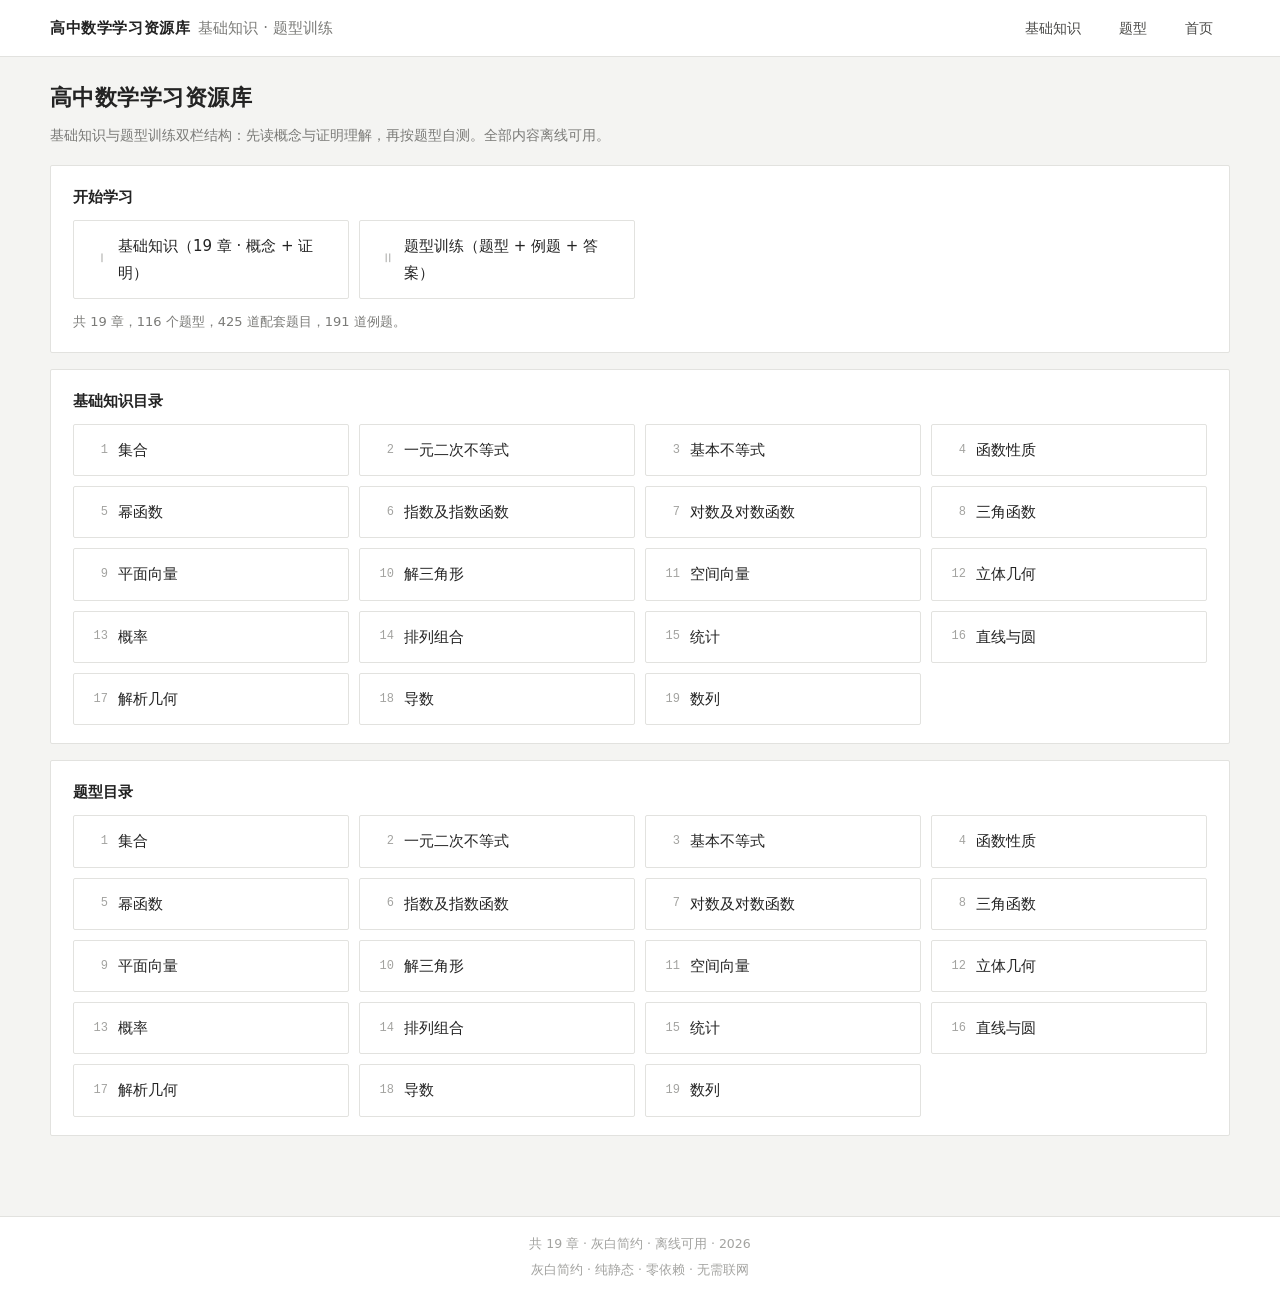
<file: index.html>
<!DOCTYPE html>
<html lang="zh-CN">
<head>
<meta charset="utf-8">
<meta name="viewport" content="width=device-width, initial-scale=1">
<title>高中数学学习资源库</title>
<meta name="description" content="高中数学基础知识与题型训练资源库：概念梳理、证明推导、题型配套练习与解析。离线可用。">
<link rel="stylesheet" href="css/styles.css">
<link rel="stylesheet" href="css/math.css">
</head>
<body>

<header class="site-header">
  <div class="site-header__inner">
    <div class="brand">高中数学学习资源库<span id="brand-sub">基础知识 · 题型训练</span></div>
    <nav class="main-nav">
      <a id="nav-knowledge" href="#/knowledge">基础知识</a>
      <a id="nav-types" href="#/types">题型</a>
      <a href="#/">首页</a>
    </nav>
  </div>
</header>

<div class="layout" id="layout">
  <aside class="sidebar" id="sidebar" hidden></aside>
  <main class="content" id="main" aria-live="polite"></main>
</div>

<footer class="site-footer">
  <span id="footer-note">高中数学学习资源库</span>
  <div style="margin-top:4px">灰白简约 · 纯静态 · 零依赖 · 无需联网</div>
</footer>

<!-- 1) 数据注册中心 + 章节目录 -->
<script src="js/data/manifest.js"></script>
<!-- 2) 核心程序 -->
<script src="js/math.js"></script>
<script src="js/app.js"></script>
<!-- 3) 章节内容文件（js/data/k-*.js 与 t-*.js）由 app.js 按需动态加载 -->

</body>
</html>
</file>
<file: css/styles.css>
/* ===========================================================
   学习网站构建 · 高中数学学习资源库
   styles.css —— 简约灰白主题
   =========================================================== */

:root {
  --bg: #f4f4f2;
  --surface: #ffffff;
  --surface-2: #fafaf8;
  --line: #e2e2df;
  --line-strong: #cfcfca;
  --ink: #232323;
  --ink-2: #4a4a48;
  --ink-3: #7b7b78;
  --ink-4: #a3a3a0;
  --accent: #3f3f3d;
  --ok: #3f6b52;
  --warn: #8a6d3b;
  --bad: #8c4a42;
  --radius: 2px;
  --font: "Segoe UI", "Microsoft YaHei", "PingFang SC", "Hiragino Sans GB", system-ui, sans-serif;
  --math-font: "Cambria Math", "Latin Modern Math", "STIX Two Math", "Times New Roman", "Cambria", serif;
  --mono: "Cascadia Mono", Consolas, "Courier New", monospace;
}

* { box-sizing: border-box; }

html, body { height: 100%; }

body {
  margin: 0;
  background: var(--bg);
  color: var(--ink);
  font-family: var(--font);
  font-size: 15px;
  line-height: 1.75;
  -webkit-font-smoothing: antialiased;
}

a { color: var(--accent); text-decoration: none; }
a:hover { text-decoration: underline; }

/* ---------- 页头 ---------- */
.site-header {
  background: var(--surface);
  border-bottom: 1px solid var(--line);
  position: sticky;
  top: 0;
  z-index: 20;
}
.site-header__inner {
  max-width: 1220px;
  margin: 0 auto;
  padding: 0 20px;
  height: 56px;
  display: flex;
  align-items: center;
  gap: 26px;
}
.brand {
  font-size: 15px;
  font-weight: 600;
  letter-spacing: .04em;
  color: var(--ink);
  white-space: nowrap;
}
.brand span { color: var(--ink-3); font-weight: 400; margin-left: 8px; letter-spacing: 0; }
.main-nav { display: flex; gap: 4px; margin-left: auto; }
.main-nav a {
  padding: 6px 16px;
  border: 1px solid transparent;
  border-radius: var(--radius);
  color: var(--ink-2);
  font-size: 14px;
  text-decoration: none;
  transition: background .12s, color .12s, border-color .12s;
}
.main-nav a:hover { background: var(--surface-2); text-decoration: none; }
.main-nav a.is-active {
  color: var(--ink);
  font-weight: 600;
  border-color: var(--line-strong);
  background: var(--surface-2);
}

/* ---------- 布局 ---------- */
.layout {
  max-width: 1220px;
  margin: 0 auto;
  padding: 22px 20px 64px;
  display: grid;
  grid-template-columns: 232px minmax(0, 1fr);
  gap: 26px;
  align-items: start;
}
.layout--full { grid-template-columns: minmax(0, 1fr); }
.layout--full .sidebar { display: none; }

/* ---------- 侧栏 ---------- */
.sidebar {
  position: sticky;
  top: 78px;
  max-height: calc(100vh - 100px);
  overflow-y: auto;
  background: var(--surface);
  border: 1px solid var(--line);
  border-radius: var(--radius);
  padding: 14px 0;
}
.sidebar__title {
  font-size: 12px;
  letter-spacing: .12em;
  color: var(--ink-4);
  padding: 0 16px 8px;
  text-transform: uppercase;
}
.sidebar__list { list-style: none; margin: 0; padding: 0; }
.sidebar__list a {
  display: flex;
  gap: 8px;
  padding: 6px 16px;
  color: var(--ink-2);
  font-size: 13.5px;
  border-left: 2px solid transparent;
  text-decoration: none;
}
.sidebar__list a:hover { background: var(--surface-2); text-decoration: none; }
.sidebar__list a.is-active {
  color: var(--ink);
  font-weight: 600;
  border-left-color: var(--accent);
  background: var(--surface-2);
}
.sidebar__num {
  color: var(--ink-4);
  font-family: var(--mono);
  font-size: 12px;
  min-width: 18px;
  text-align: right;
}
.sidebar__group {
  padding: 14px 16px 4px;
  font-size: 11.5px;
  letter-spacing: .1em;
  color: var(--ink-4);
  border-top: 1px solid var(--line);
  margin-top: 8px;
}
.sidebar__group:first-child { border-top: 0; margin-top: 0; }

/* ---------- 内容区 ---------- */
.content { min-width: 0; }
.page-head { margin-bottom: 18px; }
.page-head h1 {
  font-size: 22px;
  font-weight: 600;
  margin: 0 0 6px;
  letter-spacing: .02em;
}
.page-head p { margin: 0; color: var(--ink-3); font-size: 13.5px; }

.card {
  background: var(--surface);
  border: 1px solid var(--line);
  border-radius: var(--radius);
  padding: 18px 22px;
  margin-bottom: 16px;
}
.card__head {
  display: flex;
  align-items: baseline;
  gap: 10px;
  margin: 0 0 10px;
}
.card__head h2, .card__head h3 {
  font-size: 15px;
  font-weight: 600;
  margin: 0;
}
.card__head .tag { margin-left: auto; }

.sub-title {
  font-size: 13px;
  font-weight: 600;
  color: var(--ink-2);
  margin: 18px 0 6px;
  padding-bottom: 4px;
  border-bottom: 1px solid var(--line);
}
.sub-title:first-child { margin-top: 0; }

.tag {
  display: inline-block;
  font-size: 11.5px;
  color: var(--ink-3);
  border: 1px solid var(--line);
  border-radius: var(--radius);
  padding: 0 7px;
  line-height: 18px;
  white-space: nowrap;
  background: var(--surface-2);
}
.tag--ok { color: var(--ok); border-color: #cfdcd4; background: #f4f8f5; }
.tag--warn { color: var(--warn); border-color: #e0d8c4; background: #faf7f0; }
.tag--bad { color: var(--bad); border-color: #e0ccc9; background: #faf3f2; }

/* ---------- 文本与公式 ---------- */
.content p { margin: 0 0 8px; }
.content ul, .content ol { margin: 6px 0 10px; padding-left: 20px; }
.content li { margin: 3px 0; }
.muted { color: var(--ink-3); }
.small { font-size: 13px; }
.mono { font-family: var(--mono); }
b, strong { font-weight: 600; }

math { font-family: var(--math-font); font-size: 1.06em; }
math.math-block { display: block; margin: 10px 0; text-align: center; }
.mtable-host math { font-size: 1.02em; }

/* ---------- 折叠块 ---------- */
details.block {
  border: 1px solid var(--line);
  border-radius: var(--radius);
  background: var(--surface);
  margin: 10px 0;
  overflow: hidden;
}
details.block > summary {
  cursor: pointer;
  padding: 8px 14px;
  font-size: 13.5px;
  color: var(--ink-2);
  background: var(--surface-2);
  list-style: none;
  display: flex;
  align-items: center;
  gap: 8px;
  user-select: none;
}
details.block > summary::-webkit-details-marker { display: none; }
details.block > summary::before {
  content: "▸";
  color: var(--ink-4);
  font-size: 11px;
  transition: transform .12s;
}
details.block[open] > summary::before { transform: rotate(90deg); }
details.block > summary:hover { color: var(--ink); }
details.block .block__body { padding: 12px 16px; border-top: 1px solid var(--line); }

/* ---------- 证明 ---------- */
.proof { border-left: 2px solid var(--line-strong); padding-left: 14px; margin: 10px 0; }
.proof__title { font-size: 13px; font-weight: 600; color: var(--ink-2); margin-bottom: 4px; }
.proof__steps { margin: 0; padding-left: 20px; }
.proof__steps li { margin: 4px 0; }
.proof__qed { text-align: right; color: var(--ink-3); font-size: 13px; }

/* ---------- 题型列表（主界面） ---------- */
.type-list { display: grid; grid-template-columns: repeat(auto-fill, minmax(320px, 1fr)); gap: 14px; }
.type-card {
  background: var(--surface);
  border: 1px solid var(--line);
  border-radius: var(--radius);
  padding: 16px 18px;
  display: flex;
  flex-direction: column;
  gap: 8px;
}
.type-card__head { display: flex; align-items: baseline; gap: 8px; }
.type-card__idx { font-family: var(--mono); font-size: 12px; color: var(--ink-4); }
.type-card__name { font-size: 15px; font-weight: 600; }
.type-card__desc { color: var(--ink-2); font-size: 13.5px; }
.type-card__meta { display: flex; flex-wrap: wrap; gap: 6px; align-items: center; }
.type-card__actions { margin-top: auto; display: flex; gap: 12px; padding-top: 4px; }
.type-card__actions a { font-size: 13.5px; }

.chip-row { display: flex; flex-wrap: wrap; gap: 6px; margin: 6px 0 0; }
.chip {
  font-size: 12.5px;
  color: var(--ink-2);
  background: var(--surface-2);
  border: 1px solid var(--line);
  border-radius: var(--radius);
  padding: 2px 9px;
  cursor: pointer;
}
.chip:hover { border-color: var(--line-strong); color: var(--ink); }
.chip.is-active { background: var(--accent); border-color: var(--accent); color: #fff; }

/* ---------- 按钮 ---------- */
.btn {
  font-family: inherit;
  font-size: 13px;
  color: var(--ink-2);
  background: var(--surface);
  border: 1px solid var(--line-strong);
  border-radius: var(--radius);
  padding: 4px 12px;
  cursor: pointer;
  transition: background .12s, color .12s;
}
.btn:hover { background: var(--surface-2); color: var(--ink); }
.btn--primary { background: var(--accent); border-color: var(--accent); color: #fff; }
.btn--primary:hover { background: #2c2c2a; color: #fff; }
.btn:disabled { opacity: .5; cursor: default; }
.btn-row { display: flex; flex-wrap: wrap; gap: 8px; align-items: center; margin-top: 10px; }

/* ---------- 题目 ---------- */
.q-list { counter-reset: q; }
.q {
  border-top: 1px solid var(--line);
  padding: 16px 0 4px;
}
.q:first-child { border-top: 0; padding-top: 4px; }
.q__head { display: flex; align-items: baseline; gap: 8px; flex-wrap: wrap; }
.q__no { font-weight: 600; font-size: 14px; }
.q__stem { margin: 6px 0 8px; }
.q__opts { list-style: none; margin: 0 0 8px; padding: 0; display: grid; gap: 4px; }
.q__opts li { display: flex; gap: 8px; }
.q__opts .opt-key { font-family: var(--mono); color: var(--ink-3); }
.blank {
  font-family: var(--mono);
  font-size: 14px;
  color: var(--ink);
  border: 0;
  border-bottom: 1px solid var(--line-strong);
  background: transparent;
  padding: 2px 4px;
  width: 170px;
  outline: none;
}
.blank:focus { border-bottom-color: var(--accent); }
.blank.is-blank {
  display: inline-block;
  width: 62px;
  color: var(--ink-3);
  text-align: center;
  vertical-align: baseline;
}
.blank.is-ok { border-bottom-color: var(--ok); color: var(--ok); }
.blank.is-bad { border-bottom-color: var(--bad); color: var(--bad); }
textarea.answer-input {
  width: 100%;
  min-height: 78px;
  font-family: inherit;
  font-size: 14px;
  line-height: 1.7;
  color: var(--ink);
  background: var(--surface-2);
  border: 1px solid var(--line);
  border-radius: var(--radius);
  padding: 8px 10px;
  resize: vertical;
  outline: none;
}
textarea.answer-input:focus { border-color: var(--line-strong); background: #fff; }
.feedback { font-size: 13px; margin-top: 6px; min-height: 20px; }
.feedback.is-ok { color: var(--ok); }
.feedback.is-bad { color: var(--bad); }
.q__tools { display: flex; gap: 8px; align-items: center; flex-wrap: wrap; }
.q__status { font-size: 12px; color: var(--ink-4); }
.q.is-done .q__no::after { content: " ✓"; color: var(--ok); font-size: 12px; }

details.solution { margin-top: 8px; }
details.solution > summary {
  cursor: pointer;
  font-size: 13px;
  color: var(--ink-2);
  padding: 4px 0;
  list-style: none;
}
details.solution > summary::-webkit-details-marker { display: none; }
details.solution > summary::before { content: "答案与解析 ▸ "; color: var(--ink-4); font-size: 12px; }
details.solution[open] > summary::before { content: "答案与解析 ▾ "; }
details.solution .solution__body {
  border-left: 2px solid var(--line);
  padding: 4px 0 4px 12px;
  margin: 4px 0 8px;
  font-size: 14px;
}
.answer-line { margin: 0 0 6px; }
.answer-line .k { color: var(--ink-3); margin-right: 6px; }

/* ---------- 例题 / 答案 副界面 ---------- */
.subtabs { display: flex; gap: 4px; border-bottom: 1px solid var(--line); margin-bottom: 16px; }
.subtabs a {
  padding: 8px 16px;
  font-size: 14px;
  color: var(--ink-3);
  border: 1px solid transparent;
  border-bottom: 2px solid transparent;
  margin-bottom: -1px;
  text-decoration: none;
}
.subtabs a:hover { color: var(--ink); text-decoration: none; }
.subtabs a.is-active { color: var(--ink); font-weight: 600; border-bottom-color: var(--accent); }

.ex { border-top: 1px solid var(--line); padding: 16px 0; }
.ex:first-of-type { border-top: 0; padding-top: 4px; }
.ex__head { display: flex; gap: 8px; align-items: baseline; flex-wrap: wrap; }
.ex__no { font-weight: 600; }
.ex__body { margin-top: 6px; }

/* ---------- 表格 ---------- */
table.tbl {
  width: 100%;
  border-collapse: collapse;
  font-size: 13.5px;
  margin: 10px 0;
}
table.tbl th, table.tbl td {
  border: 1px solid var(--line);
  padding: 6px 10px;
  text-align: left;
  vertical-align: top;
}
table.tbl th { background: var(--surface-2); font-weight: 600; }

/* ---------- 进度条 ---------- */
.progress { display: flex; align-items: center; gap: 10px; font-size: 12.5px; color: var(--ink-3); }
.progress__bar { flex: 1; height: 4px; background: var(--line); border-radius: 2px; overflow: hidden; min-width: 80px; }
.progress__bar i { display: block; height: 100%; background: var(--ink-3); width: 0; transition: width .2s; }

/* ---------- 目录页 ---------- */
.toc-grid { display: grid; grid-template-columns: repeat(auto-fill, minmax(250px, 1fr)); gap: 10px; }
.toc-grid a {
  display: flex;
  gap: 10px;
  background: var(--surface);
  border: 1px solid var(--line);
  border-radius: var(--radius);
  padding: 12px 14px;
  color: var(--ink);
  text-decoration: none;
  align-items: center;
}
.toc-grid a:hover { border-color: var(--line-strong); text-decoration: none; }
.toc-grid .sidebar__num { min-width: 20px; }

/* ---------- 页脚 ---------- */
.site-footer {
  border-top: 1px solid var(--line);
  background: var(--surface);
  color: var(--ink-4);
  font-size: 12.5px;
  padding: 16px 20px;
  text-align: center;
}
.site-footer a { color: var(--ink-3); }

/* ---------- 提示条 ---------- */
.notice {
  border: 1px solid var(--line);
  border-left: 2px solid var(--line-strong);
  background: var(--surface-2);
  padding: 10px 14px;
  font-size: 13px;
  color: var(--ink-2);
  border-radius: var(--radius);
  margin-bottom: 14px;
}
.notice--err { border-left-color: var(--bad); color: var(--bad); background: #faf3f2; }

/* ---------- 响应式 ---------- */
@media (max-width: 900px) {
  .layout { grid-template-columns: minmax(0, 1fr); padding-top: 14px; }
  .sidebar { position: static; max-height: none; order: 2; }
  .content { order: 1; }
  .site-header__inner { gap: 12px; }
  .brand span { display: none; }
}
@media (max-width: 560px) {
  body { font-size: 14.5px; }
  .card { padding: 14px; }
  .type-list { grid-template-columns: 1fr; }
  .main-nav a { padding: 6px 10px; font-size: 13px; }
  .blank { width: 120px; }
}

@media print {
  .site-header, .sidebar, .subtabs, .btn, .site-footer { display: none !important; }
  .layout { display: block; }
  details.solution, details.block { display: block; }
  details.solution[open] > summary::before { content: "答案与解析 "; }
}
</file>
<file: css/math.css>
/* ===========================================================
   math.css —— 数学排版层
   公式使用浏览器原生 MathML 排版（Chromium 109+ / Firefox / Safari 均支持）。
   本文件只负责：字体、行高、块级公式间距、小屏适配与兜底提示。
   =========================================================== */

math {
  font-family: "Cambria Math", "Latin Modern Math", "STIX Two Math", "Times New Roman", "Cambria", "Songti SC", "SimSun", serif;
  font-size: 1.05em;
  line-height: 1.2;
  display: inline-block;
  vertical-align: -0.18em;
}

math[display="block"] {
  display: block;
  margin: 12px auto;
  text-align: center;
  vertical-align: baseline;
  font-size: 1.1em;
  overflow-x: auto;
  overflow-y: hidden;
  max-width: 100%;
}

/* 分数、根式、上下限的可读性 */
math mfrac { padding: 0 .12em; }
math msqrt, math mroot { padding: 0 .08em; }
math munder > mi, math mover > mi, math munderover > mi { font-style: normal; }
math mtable { margin: 2px 0; }
math mtext { font-family: "Segoe UI", "Microsoft YaHei", system-ui, sans-serif; font-size: .95em; }
math mi { font-style: italic; }
math mi[mathvariant="normal"] { font-style: normal; }

/* 公式在行内不换行、过长时可横向滚动 */
.content p math, .content li math:not([display="block"]) { max-width: 100%; }

/* 不支持 MathML 的旧内核兜底：仍是可读的文本 */
@supports not (math-style: normal) {
  math { font-family: var(--math-font); white-space: nowrap; }
}

/* 打印 */
@media print {
  math[display="block"] { overflow: visible; }
}
</file>
